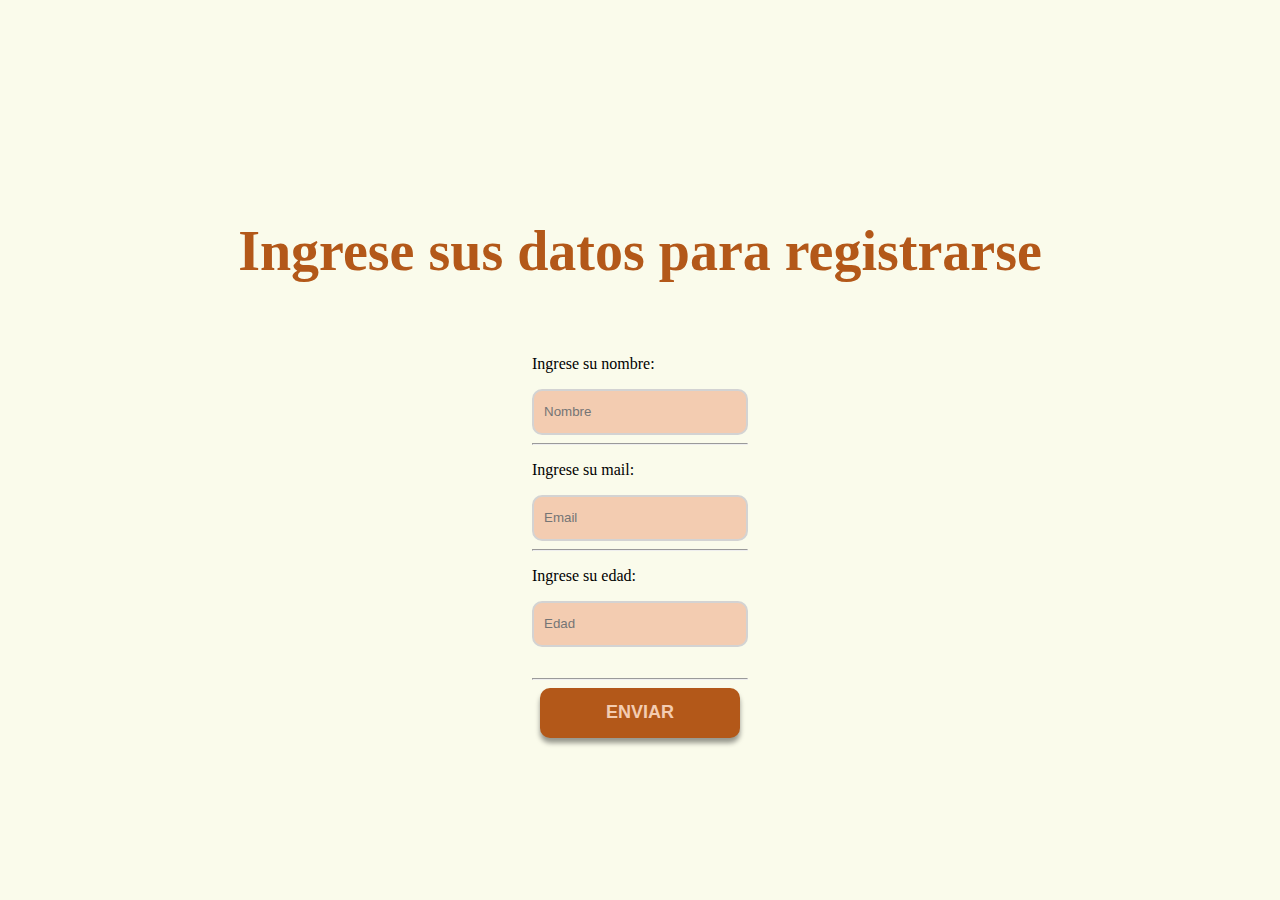
<file: src/pages/login.html>
<!DOCTYPE html>
<html lang="en">
	<head>
		<meta charset="UTF-8" />
		<meta http-equiv="X-UA-Compatible" content="IE=edge" />
		<meta name="viewport" content="width=device-width, initial-scale=1.0" />
		<link rel="stylesheet" href="../../styles.css" />
		<link rel="stylesheet" href="../styles/login.css" />
		<link rel="stylesheet" href="../styles/general.css" />
		<script src="../scripts/login.js"></script>
		<title>Login</title>
	</head>
	<body>
		<div class="backgroundPages">
			<div class="container">
				<h3 class="title" id="loginTitle">
					Ingrese sus datos para registrarse
				</h3>
				<form onsubmit="return sendForm(event)" id="formId">
					<label>
						<p>Ingrese su nombre:</p>
						<input
							id="nameId"
							type="text"
							placeholder="Nombre"
							class="nameInput"
							onblur="validation()"
							autocomplete="off"
						/>
						<p id="nameValidation" class="validationsText"></p>
					</label>
					<hr />
					<label>
						<p>Ingrese su mail:</p>
						<input
							id="emailId"
							type="email"
							placeholder="Email"
							class="nameInput"
							onblur="validation()"
							autocomplete="off"
						/>
						<p id="emailValidation" class="validationsText"></p>
					</label>
					<hr />
					<label>
						<p>Ingrese su edad:</p>
						<input
							id="edadId"
							type="number"
							placeholder="Edad"
							class="nameInput"
							onblur="validation()"
							autocomplete="off"
						/>
						<p id="edadValidation" class="validationsText"></p>
					</label>
					<br />
					<hr />
					<div class="submitInputContainer">
						<input type="submit" value="Enviar" class="submitInput" />
					</div>
				</form>
				<div class="submitInputContainer">
					<a href="../../index.html">
						<input
							type="submit"
							value="Inicio"
							class="submitInput"
							id="backToHome"
						/>
					</a>
				</div>
			</div>
		</div>
	</body>
</html>
</file>
<file: styles.css>
body {
	margin: 0px;
	font-family: Roboto;
	width: 100vw;
}
a {
	text-decoration: none;
}

.homeBackground {
	height: 100vh;
	width: 100vw;
	background-image: url("./src/assets/te.jpg");
	background-position: center;
	background-repeat: no-repeat;
	background-size: cover;
}

.opacify {
	height: 100vh;
	width: 100vw;
	background: linear-gradient(
		45deg,
		rgba(179, 88, 25, 0.8),
		rgba(179, 88, 25, 0.6)
	);
	position: absolute;
	z-index: 1;
}

.homeContainer {
	height: 100vh;
	width: 100vw;
	z-index: 2;
	position: relative;
	display: flex;
	align-items: center;
	justify-content: center;
	flex-direction: column;
	font-style: italic;
	color: #fafbeb;
}
</file>
<file: src/styles/login.css>
.container {
	display: flex;
	justify-content: center;
	align-items: center;
	flex-direction: column;
	width: 100%;
	height: 100vh;
}

.nameInput {
	height: 40px;
	width: 200px;
	outline: none;
	border: 2px solid lightgray;
	background-color: #f3ccb1;
	border-radius: 10px;
	padding-left: 10px;
}

.messageInput {
	padding-left: 10px;
	height: 100px;
	width: 200px;
	outline: none;
	border: 2px solid lightgray;
	background-color: #f3ccb1;
	border-radius: 10px;
}

.submitInput {
	width: 200px;
	height: 50px;
	background-color: #b35819;
	color: #f3ccb1;
	border-radius: 10px;
	text-transform: uppercase;
	font-size: 18px;
	font-weight: bold;
	box-shadow: 0px 5px 5px rgba(0, 0, 0, 0.4);
	outline: none;
	border: none;
	cursor: pointer;
	transition: all 0.5s;
}

.submitInput:hover {
	background-color: #904007;
}

.validationsText {
	color: red;
	margin: 5px;
}

.mensajeEnviado {
	color: #b35819;
	font-weight: bold;
	width: 100%;
	text-align: center;
	display: none;
}

.forwardForm {
	display: none;
}

.submitInputContainer {
	display: flex;
	justify-content: center;
	width: 100%;
}

.title {
	color: #b35819;
	font-weight: bold;
	text-align: center;
}

#backToHome {
	display: none;
}
</file>
<file: src/styles/general.css>
.general__navText {
	font-size: 1.375rem;
	color: #fff;
}

h1 {
	font-size: 8.5rem;
	font-weight: bold;
	margin: 0px;
	padding: 0px;
}

h2 {
	font-size: 5.5rem;
	font-weight: bold;
	margin: 0px;
	padding: 0px;
}

h3 {
	font-size: 3.5rem;
}

.backgroundPages {
	width: 100vw;
	background-color: #fafbeb;
}

.titlePage {
	padding: 50px 0px 50px 50px;
}
</file>
